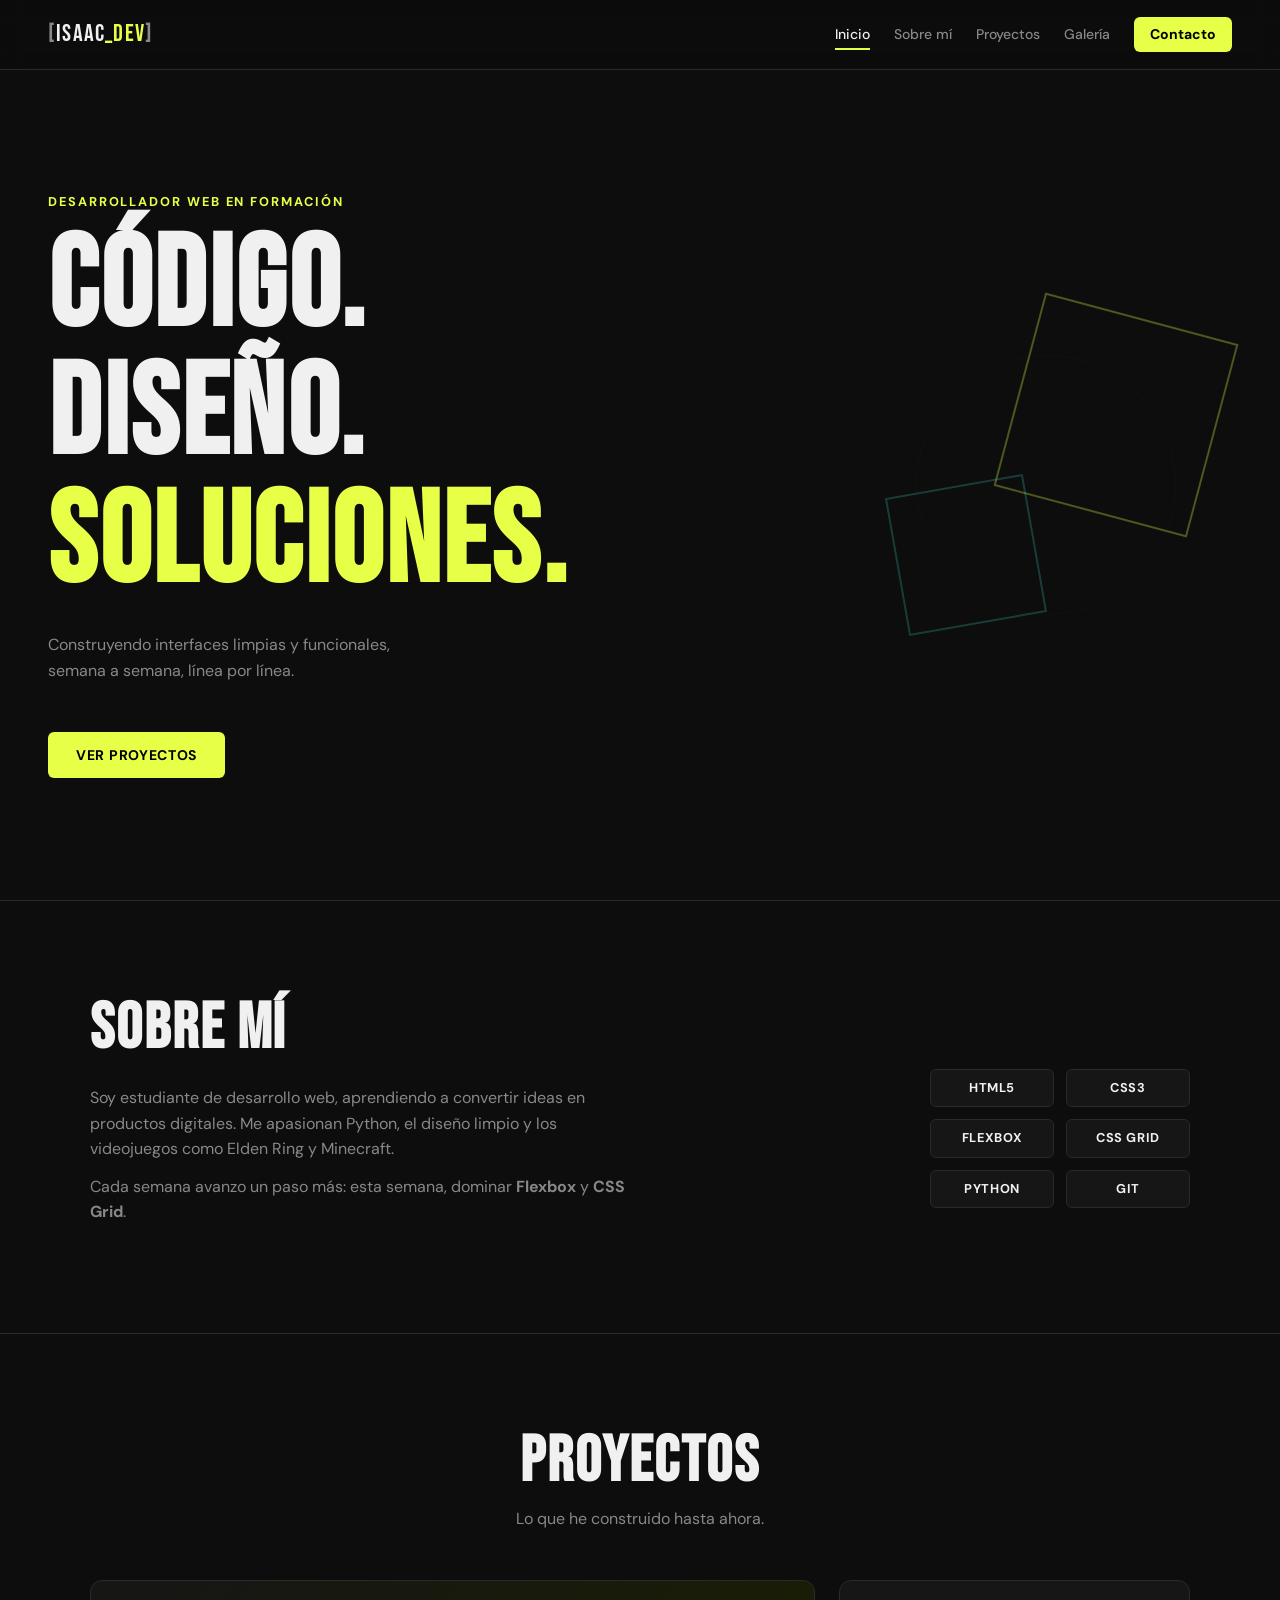
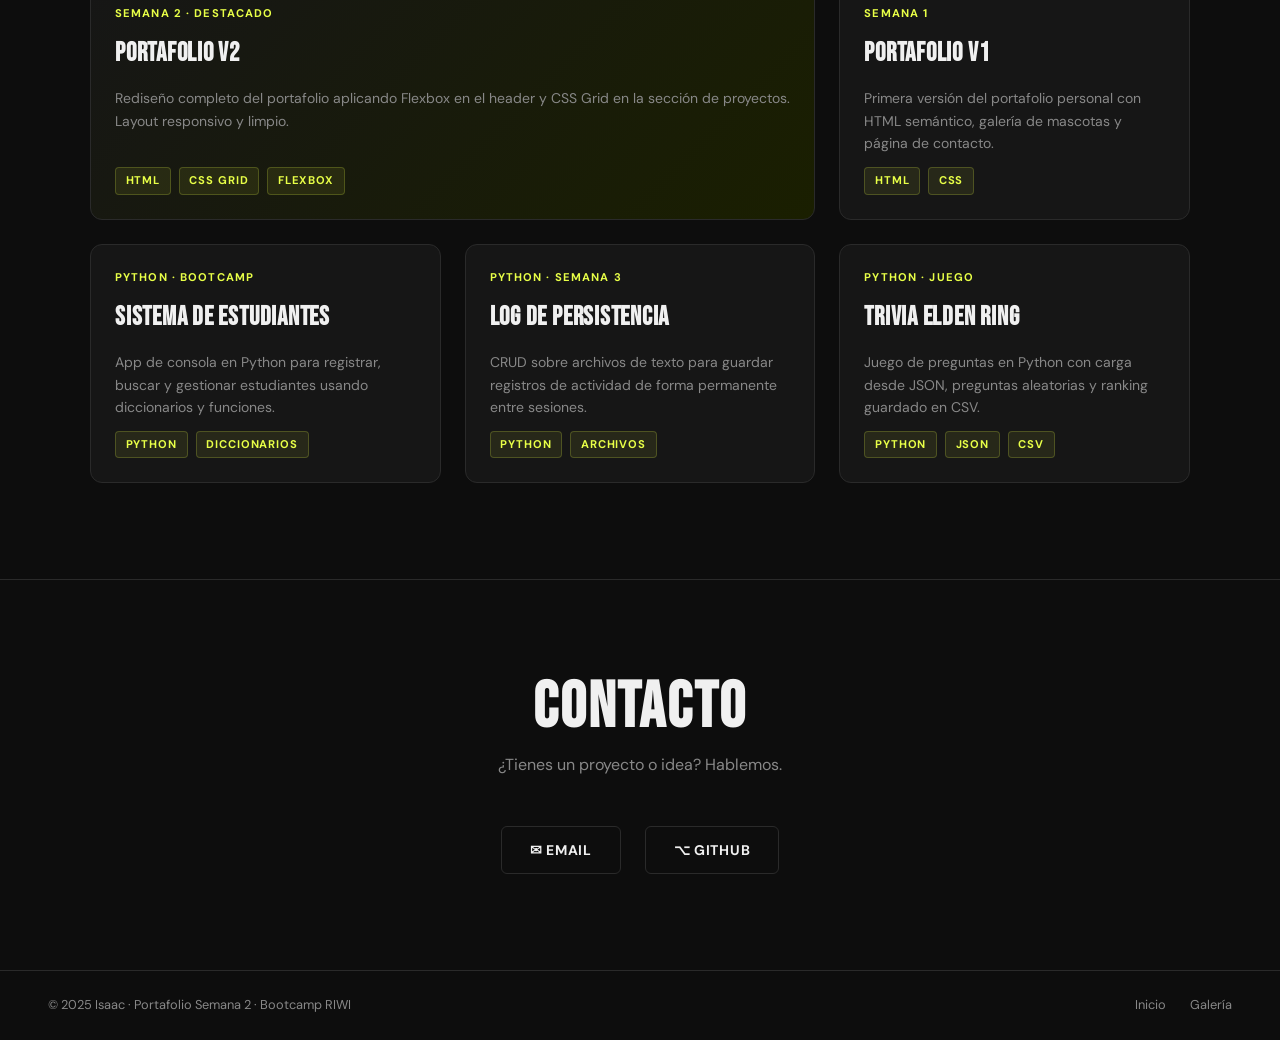
<file: index.html>
<!DOCTYPE html>
<html lang="es">
<head>
  <meta charset="UTF-8" />
  <meta name="viewport" content="width=device-width, initial-scale=1.0" />
  <title>Portafolio | Isaac – Dev</title>
  <link rel="stylesheet" href="style.css" />
  <!-- Google Fonts: Bebas Neue (display) + DM Sans (body) -->
  <link rel="preconnect" href="https://fonts.googleapis.com" />
  <link rel="preconnect" href="https://fonts.gstatic.com" crossorigin />
  <link href="https://fonts.googleapis.com/css2?family=Bebas+Neue&family=DM+Sans:wght@400;500;700&display=swap" rel="stylesheet" />
</head>
<body>

  <!-- =============================================
       HEADER — Flexbox: justify-content + align-items
       ============================================= -->
  <header class="header">
    <!-- Logo / nombre -->
    <div class="header__logo">
      <span class="header__logo-bracket">[</span>isaac<span class="header__logo-accent">_dev</span><span class="header__logo-bracket">]</span>
    </div>

    <!-- Navegación distribuida con flexbox -->
    <nav class="header__nav">
      <a href="index.html" class="nav__link nav__link--active">Inicio</a>
      <a href="#sobre-mi" class="nav__link">Sobre mí</a>
      <a href="#proyectos" class="nav__link">Proyectos</a>
      <a href="mascotas.html" class="nav__link">Galería</a>
      <a href="#contacto" class="nav__link nav__link--cta">Contacto</a>
    </nav>
  </header>

  <!-- =============================================
       HERO
       ============================================= -->
  <section class="hero">
    <div class="hero__content">
      <p class="hero__eyebrow">Desarrollador Web en formación</p>
      <h1 class="hero__title">
        Código.<br />Diseño.<br /><span class="hero__title-accent">Soluciones.</span>
      </h1>
      <p class="hero__desc">
        Construyendo interfaces limpias y funcionales, semana a semana,
        línea por línea.
      </p>
      <a href="#proyectos" class="btn btn--primary">Ver proyectos</a>
    </div>

    <!-- Decoración geométrica -->
    <div class="hero__deco" aria-hidden="true">
      <div class="deco-square deco-square--1"></div>
      <div class="deco-square deco-square--2"></div>
      <div class="deco-circle"></div>
    </div>
  </section>

  <!-- =============================================
       SOBRE MÍ
       ============================================= -->
  <section id="sobre-mi" class="sobre-mi">
    <div class="sobre-mi__inner">
      <div class="sobre-mi__texto">
        <h2 class="section-title">Sobre mí</h2>
        <p>
          Soy estudiante de desarrollo web, aprendiendo a convertir ideas en
          productos digitales. Me apasionan Python, el diseño limpio y los
          videojuegos como Elden Ring y Minecraft.
        </p>
        <p>
          Cada semana avanzo un paso más: esta semana, dominar
          <strong>Flexbox</strong> y <strong>CSS Grid</strong>.
        </p>
      </div>

      <!-- Habilidades en grid de chips -->
      <div class="habilidades">
        <span class="chip">HTML5</span>
        <span class="chip">CSS3</span>
        <span class="chip">Flexbox</span>
        <span class="chip">CSS Grid</span>
        <span class="chip">Python</span>
        <span class="chip">Git</span>
      </div>
    </div>
  </section>

  <!-- =============================================
       PROYECTOS — CSS Grid Layout (TASK 3)
       ============================================= -->
  <section id="proyectos" class="proyectos">
    <h2 class="section-title section-title--center">Proyectos</h2>
    <p class="section-subtitle">Lo que he construido hasta ahora.</p>

    <!-- Contenedor grid: grid-template-columns + gap + grid-area -->
    <div class="proyectos__grid">

      <!-- Tarjeta destacada — ocupa 2 columnas con grid-area -->
      <article class="card card--featured">
        <div class="card__tag">Semana 2 · Destacado</div>
        <h3 class="card__title">Portafolio v2</h3>
        <p class="card__desc">
          Rediseño completo del portafolio aplicando Flexbox en el header
          y CSS Grid en la sección de proyectos. Layout responsivo y limpio.
        </p>
        <div class="card__footer">
          <span class="card__tech">HTML</span>
          <span class="card__tech">CSS Grid</span>
          <span class="card__tech">Flexbox</span>
        </div>
      </article>

      <!-- Tarjeta 2 -->
      <article class="card">
        <div class="card__tag">Semana 1</div>
        <h3 class="card__title">Portafolio v1</h3>
        <p class="card__desc">
          Primera versión del portafolio personal con HTML semántico,
          galería de mascotas y página de contacto.
        </p>
        <div class="card__footer">
          <span class="card__tech">HTML</span>
          <span class="card__tech">CSS</span>
        </div>
      </article>

      <!-- Tarjeta 3 -->
      <article class="card">
        <div class="card__tag">Python · Bootcamp</div>
        <h3 class="card__title">Sistema de Estudiantes</h3>
        <p class="card__desc">
          App de consola en Python para registrar, buscar y gestionar
          estudiantes usando diccionarios y funciones.
        </p>
        <div class="card__footer">
          <span class="card__tech">Python</span>
          <span class="card__tech">Diccionarios</span>
        </div>
      </article>

      <!-- Tarjeta 4 -->
      <article class="card">
        <div class="card__tag">Python · Semana 3</div>
        <h3 class="card__title">Log de Persistencia</h3>
        <p class="card__desc">
          CRUD sobre archivos de texto para guardar registros de actividad
          de forma permanente entre sesiones.
        </p>
        <div class="card__footer">
          <span class="card__tech">Python</span>
          <span class="card__tech">Archivos</span>
        </div>
      </article>

      <!-- Tarjeta 5 -->
      <article class="card">
        <div class="card__tag">Python · Juego</div>
        <h3 class="card__title">Trivia Elden Ring</h3>
        <p class="card__desc">
          Juego de preguntas en Python con carga desde JSON, preguntas
          aleatorias y ranking guardado en CSV.
        </p>
        <div class="card__footer">
          <span class="card__tech">Python</span>
          <span class="card__tech">JSON</span>
          <span class="card__tech">CSV</span>
        </div>
      </article>

    </div>
  </section>

  <!-- =============================================
       CONTACTO
       ============================================= -->
  <section id="contacto" class="contacto">
    <h2 class="section-title section-title--center">Contacto</h2>
    <p class="section-subtitle">¿Tienes un proyecto o idea? Hablemos.</p>
    <div class="contacto__links">
      <a href="mailto:isaac@correo.com" class="btn btn--outline">✉ Email</a>
      <a href="https://github.com/" target="_blank" class="btn btn--outline">⌥ GitHub</a>
    </div>
  </section>

  <!-- =============================================
       FOOTER
       ============================================= -->
  <footer class="footer">
    <p>© 2025 Isaac · Portafolio Semana 2 · Bootcamp RIWI</p>
    <nav class="footer__nav">
      <a href="index.html">Inicio</a>
      <a href="mascotas.html">Galería</a>
    </nav>
  </footer>

</body>
</html>
</file>
<file: style.css>
/* =====================================================
   PORTAFOLIO SEMANA 2 — style.css
   Autor: Isaac
   Descripción: Estilos globales con Flexbox (header,
   hero, sobre-mi, galería) y CSS Grid (proyectos,
   galería mosaico).
   ===================================================== */


/* =====================================================
   1. VARIABLES Y RESET
   ===================================================== */

:root {
  /* Paleta de colores */
  --color-bg:        #0d0d0d;      /* Fondo oscuro principal */
  --color-surface:   #161616;      /* Superficies / tarjetas */
  --color-surface-2: #1f1f1f;      /* Hover de tarjeta */
  --color-accent:    #e8ff47;      /* Amarillo neón (acento principal) */
  --color-accent-2:  #47ffe8;      /* Cian (acento secundario) */
  --color-text:      #f0f0f0;      /* Texto principal */
  --color-text-muted:#888888;      /* Texto secundario */
  --color-border:    #2a2a2a;      /* Bordes sutiles */

  /* Tipografía */
  --font-display: 'Bebas Neue', sans-serif;   /* Títulos grandes */
  --font-body:    'DM Sans', sans-serif;      /* Texto corrido */

  /* Espaciado */
  --gap-sm:   0.75rem;
  --gap-md:   1.5rem;
  --gap-lg:   3rem;
  --gap-xl:   6rem;

  /* Radio de borde */
  --radius:   6px;
  --radius-lg: 12px;
}

/* Reset básico */
*, *::before, *::after {
  box-sizing: border-box;
  margin: 0;
  padding: 0;
}

html {
  scroll-behavior: smooth;
}

body {
  background-color: var(--color-bg);
  color: var(--color-text);
  font-family: var(--font-body);
  font-size: 1rem;
  line-height: 1.6;
}

img {
  display: block;
  max-width: 100%;
  height: auto;
}

a {
  color: inherit;
  text-decoration: none;
}


/* =====================================================
   2. HEADER — TASK 2: FLEXBOX
   display: flex | justify-content | align-items
   ===================================================== */

.header {
  /* Contenedor flex horizontal */
  display: flex;
  justify-content: space-between;  /* Logo a la izquierda, nav a la derecha */
  align-items: center;             /* Centrado vertical de logo y nav */

  padding: 0 var(--gap-lg);
  height: 70px;
  position: sticky;
  top: 0;
  z-index: 100;
  background-color: rgba(13, 13, 13, 0.92);
  backdrop-filter: blur(10px);
  border-bottom: 1px solid var(--color-border);
}

/* Logo */
.header__logo {
  font-family: var(--font-display);
  font-size: 1.5rem;
  letter-spacing: 0.05em;
}

.header__logo-bracket {
  color: var(--color-text-muted);
}

.header__logo-accent {
  color: var(--color-accent);
}

/* Navegación — también flex para distribuir los enlaces */
.header__nav {
  display: flex;              /* Flex horizontal */
  align-items: center;        /* Centrado vertical */
  gap: var(--gap-md);         /* Espacio uniforme entre enlaces */
}

.nav__link {
  font-size: 0.875rem;
  font-weight: 500;
  color: var(--color-text-muted);
  transition: color 0.2s ease;
  position: relative;
}

.nav__link::after {
  content: '';
  position: absolute;
  bottom: -4px;
  left: 0;
  width: 0;
  height: 2px;
  background: var(--color-accent);
  transition: width 0.2s ease;
}

.nav__link:hover,
.nav__link--active {
  color: var(--color-text);
}

.nav__link:hover::after,
.nav__link--active::after {
  width: 100%;
}

/* Botón CTA en la navegación */
.nav__link--cta {
  background-color: var(--color-accent);
  color: #000;
  font-weight: 700;
  padding: 0.4rem 1rem;
  border-radius: var(--radius);
}

.nav__link--cta::after {
  display: none;
}

.nav__link--cta:hover {
  background-color: var(--color-accent-2);
  color: #000;
}


/* =====================================================
   3. HERO
   ===================================================== */

.hero {
  /* Flex para centrar contenido verticalmente */
  display: flex;
  align-items: center;
  justify-content: space-between;

  min-height: calc(100vh - 70px);
  padding: var(--gap-xl) var(--gap-lg);
  position: relative;
  overflow: hidden;
}

.hero__eyebrow {
  font-size: 0.8rem;
  font-weight: 700;
  letter-spacing: 0.15em;
  text-transform: uppercase;
  color: var(--color-accent);
  margin-bottom: var(--gap-sm);
}

.hero__title {
  font-family: var(--font-display);
  font-size: clamp(4rem, 10vw, 8rem);
  line-height: 1;
  letter-spacing: 0.02em;
  margin-bottom: var(--gap-md);
}

.hero__title-accent {
  color: var(--color-accent);
}

.hero__desc {
  max-width: 400px;
  color: var(--color-text-muted);
  margin-bottom: var(--gap-lg);
}

/* Decoración geométrica del hero */
.hero__deco {
  position: absolute;
  right: 5%;
  top: 50%;
  transform: translateY(-50%);
  width: 340px;
  height: 340px;
  pointer-events: none;
}

.deco-square {
  position: absolute;
  border: 2px solid var(--color-border);
}

.deco-square--1 {
  width: 200px;
  height: 200px;
  top: 0;
  right: 0;
  transform: rotate(15deg);
  border-color: var(--color-accent);
  opacity: 0.3;
}

.deco-square--2 {
  width: 140px;
  height: 140px;
  bottom: 30px;
  left: 20px;
  transform: rotate(-10deg);
  border-color: var(--color-accent-2);
  opacity: 0.2;
}

.deco-circle {
  position: absolute;
  width: 260px;
  height: 260px;
  border-radius: 50%;
  border: 1px solid var(--color-border);
  top: 50%;
  left: 50%;
  transform: translate(-50%, -50%);
  opacity: 0.15;
}


/* =====================================================
   4. BOTONES
   ===================================================== */

.btn {
  display: inline-block;
  font-family: var(--font-body);
  font-size: 0.875rem;
  font-weight: 700;
  letter-spacing: 0.05em;
  text-transform: uppercase;
  padding: 0.75rem 1.75rem;
  border-radius: var(--radius);
  transition: all 0.2s ease;
  cursor: pointer;
  border: none;
}

.btn--primary {
  background-color: var(--color-accent);
  color: #000;
}

.btn--primary:hover {
  background-color: var(--color-accent-2);
  transform: translateY(-2px);
}

.btn--outline {
  background-color: transparent;
  color: var(--color-text);
  border: 1px solid var(--color-border);
}

.btn--outline:hover {
  border-color: var(--color-accent);
  color: var(--color-accent);
}


/* =====================================================
   5. TÍTULOS DE SECCIÓN
   ===================================================== */

.section-title {
  font-family: var(--font-display);
  font-size: clamp(2.5rem, 5vw, 4rem);
  letter-spacing: 0.03em;
  line-height: 1;
  margin-bottom: var(--gap-sm);
}

.section-title--center {
  text-align: center;
}

.section-subtitle {
  color: var(--color-text-muted);
  text-align: center;
  margin-bottom: var(--gap-lg);
}


/* =====================================================
   6. SOBRE MÍ — Flexbox horizontal
   ===================================================== */

.sobre-mi {
  padding: var(--gap-xl) var(--gap-lg);
  border-top: 1px solid var(--color-border);
}

/* Flex para alinear texto y chips lado a lado */
.sobre-mi__inner {
  display: flex;
  justify-content: space-between;  /* texto a la izq, chips a la der */
  align-items: flex-start;
  gap: var(--gap-lg);
  max-width: 1100px;
  margin: 0 auto;
}

.sobre-mi__texto {
  flex: 1;
  max-width: 550px;
}

.sobre-mi__texto p {
  color: var(--color-text-muted);
  margin-bottom: var(--gap-sm);
}

.sobre-mi__texto p:first-of-type {
  margin-top: var(--gap-md);
}

/* Grid de chips de habilidades */
.habilidades {
  display: grid;
  grid-template-columns: repeat(2, 1fr);
  gap: var(--gap-sm);
  min-width: 260px;
  margin-top: 4.5rem;
}

.chip {
  background-color: var(--color-surface);
  border: 1px solid var(--color-border);
  color: var(--color-text);
  font-size: 0.8rem;
  font-weight: 700;
  text-align: center;
  padding: 0.5rem 0.75rem;
  border-radius: var(--radius);
  letter-spacing: 0.05em;
  text-transform: uppercase;
  transition: border-color 0.2s, color 0.2s;
}

.chip:hover {
  border-color: var(--color-accent);
  color: var(--color-accent);
}


/* =====================================================
   7. PROYECTOS — TASK 3: CSS GRID LAYOUT
   display: grid | grid-template-columns | gap | grid-area
   ===================================================== */

.proyectos {
  padding: var(--gap-xl) var(--gap-lg);
  border-top: 1px solid var(--color-border);
}

/* Contenedor principal del grid */
.proyectos__grid {
  display: grid;

  /* Tres columnas de igual ancho */
  grid-template-columns: repeat(3, 1fr);

  /* Espacio entre las tarjetas */
  gap: var(--gap-md);

  max-width: 1100px;
  margin: 0 auto;
}

/* Tarjeta destacada — ocupa 2 columnas con grid-column */
.card--featured {
  grid-column: span 2;             /* grid-area: ocupa 2 columnas */
  background: linear-gradient(
    135deg,
    var(--color-surface) 0%,
    #1a1f00 100%
  );
  border-color: var(--color-accent);
}

/* Tarjeta base */
.card {
  background-color: var(--color-surface);
  border: 1px solid var(--color-border);
  border-radius: var(--radius-lg);
  padding: var(--gap-md);
  display: flex;
  flex-direction: column;
  gap: var(--gap-sm);
  transition: transform 0.2s ease, border-color 0.2s ease;
}

.card:hover {
  transform: translateY(-4px);
  border-color: var(--color-accent);
}

.card__tag {
  font-size: 0.7rem;
  font-weight: 700;
  text-transform: uppercase;
  letter-spacing: 0.1em;
  color: var(--color-accent);
}

.card__title {
  font-family: var(--font-display);
  font-size: 1.6rem;
  letter-spacing: 0.03em;
}

.card__desc {
  color: var(--color-text-muted);
  font-size: 0.875rem;
  flex-grow: 1;
}

/* Footer de la tarjeta con chips de tecnología — Flexbox */
.card__footer {
  display: flex;       /* Flexbox para alinear chips horizontalmente */
  flex-wrap: wrap;     /* Envuelve si no caben en una línea */
  gap: 0.5rem;
  margin-top: auto;
}

.card__tech {
  background-color: rgba(232, 255, 71, 0.08);
  color: var(--color-accent);
  border: 1px solid rgba(232, 255, 71, 0.2);
  font-size: 0.7rem;
  font-weight: 700;
  text-transform: uppercase;
  letter-spacing: 0.08em;
  padding: 0.25rem 0.6rem;
  border-radius: 4px;
}


/* =====================================================
   8. CONTACTO
   ===================================================== */

.contacto {
  padding: var(--gap-xl) var(--gap-lg);
  border-top: 1px solid var(--color-border);
  text-align: center;
}

/* Flex para los botones de contacto */
.contacto__links {
  display: flex;
  justify-content: center;
  gap: var(--gap-md);
  margin-top: var(--gap-md);
}


/* =====================================================
   9. FOOTER — Flexbox
   ===================================================== */

.footer {
  /* Flex para separar el texto y los enlaces */
  display: flex;
  justify-content: space-between;
  align-items: center;

  padding: var(--gap-md) var(--gap-lg);
  border-top: 1px solid var(--color-border);
  font-size: 0.8rem;
  color: var(--color-text-muted);
}

.footer__nav {
  display: flex;    /* Flex para alinear los links del footer */
  gap: var(--gap-md);
}

.footer__nav a:hover {
  color: var(--color-accent);
}


/* =====================================================
   10. GALERÍA DE MASCOTAS — TASK 4
   ===================================================== */

/* Hero de la página de galería */
.galeria-hero {
  text-align: center;
  padding: var(--gap-xl) var(--gap-lg) var(--gap-lg);
}

.galeria-hero__title {
  font-family: var(--font-display);
  font-size: clamp(3rem, 7vw, 6rem);
  letter-spacing: 0.03em;
  color: var(--color-accent);
}

.galeria-hero__sub {
  color: var(--color-text-muted);
  margin: var(--gap-sm) 0 var(--gap-lg);
}

/* Controles de layout — Flexbox para centrar los botones */
.galeria__controles {
  display: flex;
  justify-content: center;   /* Centrar horizontalmente */
  align-items: center;       /* Centrar verticalmente */
  gap: var(--gap-sm);
}

.filtro-btn {
  background-color: var(--color-surface);
  color: var(--color-text-muted);
  border: 1px solid var(--color-border);
  padding: 0.6rem 1.4rem;
  border-radius: var(--radius);
  font-family: var(--font-body);
  font-size: 0.875rem;
  font-weight: 600;
  cursor: pointer;
  transition: all 0.2s ease;
}

.filtro-btn:hover {
  border-color: var(--color-accent);
  color: var(--color-accent);
}

.filtro-btn--activo {
  background-color: var(--color-accent);
  color: #000;
  border-color: var(--color-accent);
}

/* Contenedor de la galería */
.galeria {
  padding: var(--gap-lg) var(--gap-lg) var(--gap-xl);
  max-width: 1200px;
  margin: 0 auto;
}


/* -----------------------------------------------
   LAYOUT 1: FLEXBOX
   display: flex | flex-wrap: wrap | justify-content
   ----------------------------------------------- */
.galeria__flex {
  display: flex;                 /* Contenedor flex */
  flex-wrap: wrap;               /* Las tarjetas bajan a la siguiente fila */
  justify-content: center;       /* Centrar las tarjetas horizontalmente */
  gap: var(--gap-md);            /* Espacio entre tarjetas */
}

/* Tarjeta individual de mascota */
.mascota-card {
  background-color: var(--color-surface);
  border: 1px solid var(--color-border);
  border-radius: var(--radius-lg);
  overflow: hidden;
  width: calc(25% - var(--gap-md));   /* ~4 tarjetas por fila */
  min-width: 200px;
  flex-shrink: 0;
  transition: transform 0.25s ease, border-color 0.25s ease;
}

.mascota-card:hover {
  transform: translateY(-6px) scale(1.02);
  border-color: var(--color-accent-2);
}

.mascota-card__img-wrap {
  overflow: hidden;
  height: 180px;
}

.mascota-card__img {
  width: 100%;
  height: 100%;
  object-fit: cover;
  transition: transform 0.4s ease;
}

.mascota-card:hover .mascota-card__img {
  transform: scale(1.08);
}

.mascota-card__info {
  padding: 0.75rem 1rem;
  display: flex;                  /* Flex para alinear nombre y tipo */
  justify-content: space-between;
  align-items: center;
}

.mascota-card__nombre {
  font-family: var(--font-display);
  font-size: 1.2rem;
  letter-spacing: 0.03em;
}

.mascota-card__tipo {
  font-size: 0.75rem;
  color: var(--color-text-muted);
}


/* -----------------------------------------------
   LAYOUT 2: GRID MOSAICO
   display: grid | grid-template-columns | gap | grid-column | grid-row
   ----------------------------------------------- */
.galeria__grid {
  display: grid;

  /* 4 columnas de igual ancho */
  grid-template-columns: repeat(4, 1fr);

  /* Filas automáticas de 220px */
  grid-auto-rows: 220px;

  /* Espacio entre celdas */
  gap: var(--gap-sm);
}

/* Ítem base del mosaico */
.mosaico-item {
  position: relative;
  overflow: hidden;
  border-radius: var(--radius-lg);
  border: 1px solid var(--color-border);
}

.mosaico-item img {
  width: 100%;
  height: 100%;
  object-fit: cover;
  transition: transform 0.4s ease;
}

.mosaico-item:hover img {
  transform: scale(1.06);
}

/* Etiqueta sobre la imagen */
.mosaico-label {
  position: absolute;
  bottom: 0;
  left: 0;
  right: 0;
  background: linear-gradient(transparent, rgba(0,0,0,0.75));
  color: #fff;
  font-weight: 700;
  font-size: 0.85rem;
  padding: 1rem 0.75rem 0.5rem;
  transform: translateY(100%);
  transition: transform 0.3s ease;
}

.mosaico-item:hover .mosaico-label {
  transform: translateY(0);
}

/* 
  grid-area: Ítem grande — ocupa 2 columnas y 2 filas
  (efecto foto destacada del mosaico)
*/
.mosaico-item--grande {
  grid-column: span 2;   /* Ocupa 2 columnas */
  grid-row:    span 2;   /* Ocupa 2 filas */
}

/* 
  grid-area: Ítem ancho — ocupa 2 columnas 
*/
.mosaico-item--ancho {
  grid-column: span 2;   /* Solo 2 columnas, 1 fila */
}
</file>
